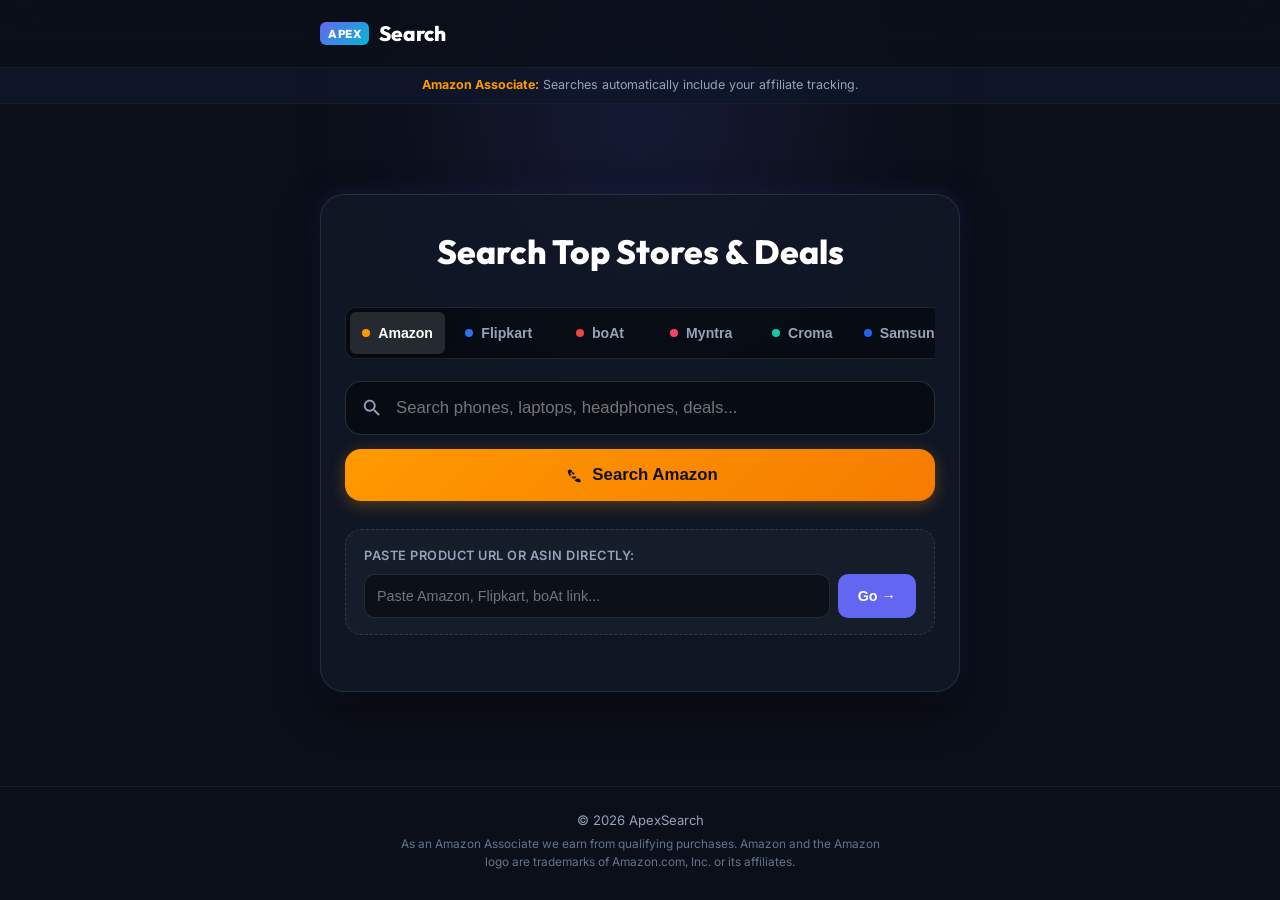
<file: index.html>
<!DOCTYPE html>
<html lang="en">

<head>
  <meta charset="UTF-8">
  <meta name="viewport"
    content="width=device-width, initial-scale=1.0, maximum-scale=1.0, user-scalable=no, viewport-fit=cover">
  <title>ApexSearch | Amazon Affiliate Search</title>
  <meta name="description" content="Instant Amazon.in search with automatic affiliate tracking.">

  <!-- PWA & Mobile Web App Meta -->
  <link rel="manifest" href="manifest.json">
  <meta name="theme-color" content="#0b0f19">
  <meta name="mobile-web-app-capable" content="yes">
  <meta name="apple-mobile-web-app-capable" content="yes">
  <meta name="apple-mobile-web-app-status-bar-style" content="black-translucent">
  <meta name="apple-mobile-web-app-title" content="ApexSearch">
  <link rel="apple-touch-icon" href="assets/icon.svg">
  <link rel="icon" type="image/svg+xml" href="assets/icon.svg">

  <link rel="stylesheet" href="styles.css">
</head>

<body>

  <!-- PWA Install Banner (appears on mobile) -->
  <div id="pwa-install-banner" class="pwa-banner" style="display: none;">
    <div class="pwa-banner-content">
      <img src="assets/icon.svg" alt="App Icon" class="pwa-icon">
      <div>
        <div class="pwa-title">Install ApexSearch App</div>
        <div class="pwa-sub">Add to your phone's home screen for 1-tap Amazon search</div>
      </div>
    </div>
    <div class="pwa-actions">
      <button id="btn-install-pwa" class="btn-install">Install</button>
      <button id="btn-close-pwa" class="btn-close-pwa">✕</button>
    </div>
  </div>

  <!-- Top Navigation -->
  <nav class="navbar">
    <div class="container nav-content">
      <a href="./" class="logo">
        <span class="logo-badge">APEX</span>
        <span>Search</span>
      </a>
    </div>
  </nav>

  <!-- Compliance Notice -->
  <div class="compliance-bar">
    <div class="container">
      <strong>Amazon Associate:</strong> Searches automatically include your affiliate tracking.
    </div>
  </div>

  <main class="container app-main">

    <!-- Core Search Card (Mobile-First) -->
    <div class="search-card">
      <div class="search-title-wrap">
        <h1>Search Top Stores & Deals</h1>
      </div>

      <!-- Multi-Store Horizontal Scroll Selector -->
      <div class="store-tabs-scroll-wrap">
        <div class="store-tabs" id="store-selector">
          <button type="button" class="store-tab active" data-store="amazon">
            <span class="store-dot dot-amazon"></span> Amazon
          </button>
          <button type="button" class="store-tab" data-store="flipkart">
            <span class="store-dot dot-flipkart"></span> Flipkart
          </button>
          <button type="button" class="store-tab" data-store="boat">
            <span class="store-dot dot-boat"></span> boAt
          </button>
          <button type="button" class="store-tab" data-store="myntra">
            <span class="store-dot dot-myntra"></span> Myntra
          </button>
          <button type="button" class="store-tab" data-store="croma">
            <span class="store-dot dot-croma"></span> Croma
          </button>
          <button type="button" class="store-tab" data-store="samsung">
            <span class="store-dot dot-samsung"></span> Samsung
          </button>
        </div>
      </div>

      <form id="amazon-search-form" class="search-form-mobile">
        <div class="input-wrapper">
          <svg class="search-ico" viewBox="0 0 24 24">
            <path
              d="M15.5 14h-.79l-.28-.27C15.41 12.59 16 11.11 16 9.5 16 5.91 13.09 3 9.5 3S3 5.91 3 9.5 5.91 16 9.5 16c1.61 0 3.09-.59 4.23-1.57l.27.28v.79l5 4.99L20.49 19l-4.99-5zm-6 0C7.01 14 5 11.99 5 9.5S7.01 5 9.5 5 14 7.01 14 9.5 11.99 14 9.5 14z" />
          </svg>
          <input type="search" id="amazon-query" placeholder="Search phones, laptops, headphones, deals..."
            autocomplete="off" autocapitalize="none" spellcheck="false" enterkeyhint="search" required>
          <button type="button" id="btn-clear-query" class="btn-clear" style="display:none;">✕</button>
        </div>

        <button type="submit" id="btn-submit-search" class="btn-search btn-store-amazon">
          <svg class="store-icon-amazon" viewBox="0 0 24 24">
            <path
              d="M15.3 11.2c-.1-.7-.4-1.3-.9-1.8-.5-.5-1.1-.8-1.8-.9-.8 0-1.4.3-2 .8-.5.5-.8 1.1-.9 1.9h5.6zm1.9 2.5c-.1.7-.4 1.3-.8 1.8-.5.5-1.1.8-1.9.9-.7 0-1.4-.3-1.9-.8-.5-.5-.8-1.1-.9-1.9h5.5zM21.7 20.3c-.3.3-.8.4-1.2.4-1.5 0-3.3-.7-5.5-2.1-2.2-1.4-4-3-5.4-4.8C8.2 12 7.3 10.3 7 8.7c-.2-.9 0-1.7.5-2.3.4-.6 1.1-.9 2-.9 1 0 1.8.4 2.3 1.2.4.7.6 1.5.6 2.4 0 .9-.3 1.7-.8 2.4-.5.7-1.2 1.2-2.1 1.5.6 1.1 1.4 2.1 2.4 3 1 1 2.2 1.8 3.5 2.5.4-.7.9-1.3 1.6-1.7.7-.4 1.4-.6 2.2-.6.9 0 1.7.3 2.3.9.6.6.9 1.4.9 2.3-.1.4-.2.7-.4.9z" />
          </svg>
          <span id="search-btn-label">Search Amazon</span>
        </button>
      </form>

      <!-- Direct Link / ASIN Converter -->
      <div class="direct-asin-box">
        <div class="direct-asin-label">Paste Product URL or ASIN directly:</div>
        <div class="direct-asin-form">
          <input type="text" id="direct-asin-input" placeholder="Paste Amazon, Flipkart, boAt link...">
          <button id="btn-launch-asin" class="btn-go">Go →</button>
        </div>
      </div>

      <!-- Recent Searches (Stored locally on phone) -->
      <div id="recent-searches-wrap" class="recent-wrap" style="display: none;">
        <div class="recent-header">
          <span>Recent Searches</span>
          <button id="btn-clear-recent" class="btn-text-clear">Clear</button>
        </div>
        <div id="recent-chips" class="chips-container"></div>
      </div>

    </div>

  </main>

  <!-- Minimal Footer -->
  <footer class="app-footer">
    <div class="container">
      <p>© 2026 ApexSearch</p>
      <p class="footer-legal">As an Amazon Associate we earn from qualifying purchases. Amazon and the Amazon logo are
        trademarks of Amazon.com, Inc. or its affiliates.</p>
    </div>
  </footer>

  <!-- Cuelinks Autonomous Monetization Engine (Flipkart, Myntra, Croma, etc.) -->
  <script type='text/javascript'>
    var cId = '321562';
    (function(d, t) {
      var s = document.createElement('script');
      s.type = 'text/javascript';
      s.async = true;
      s.src = (document.location.protocol == 'https:' ? 'https://cdn0.cuelinks.com/js/' : 'http://cdn0.cuelinks.com/js/') + 'cuelinksv2.js';
      document.getElementsByTagName('body')[0].appendChild(s);
    }());
  </script>

  <script src="app.js"></script>
</body>
</html>
</file>
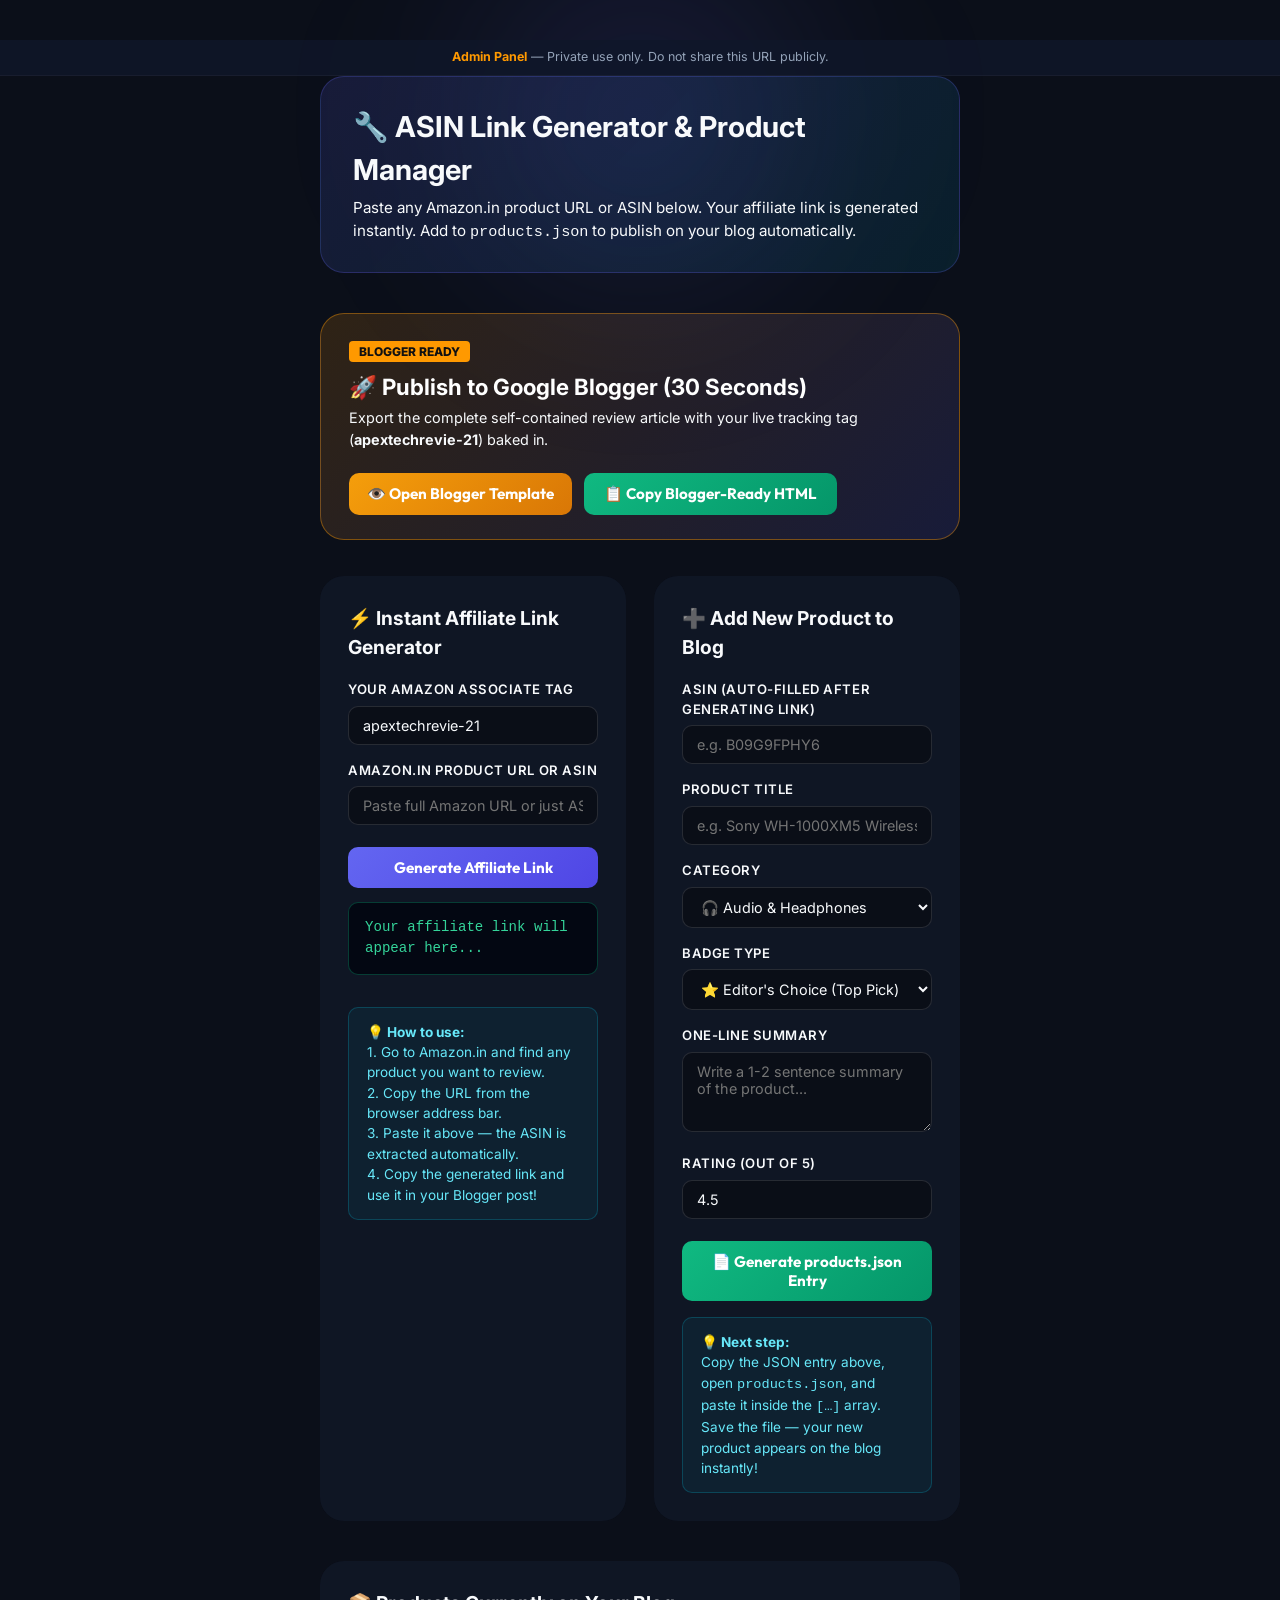
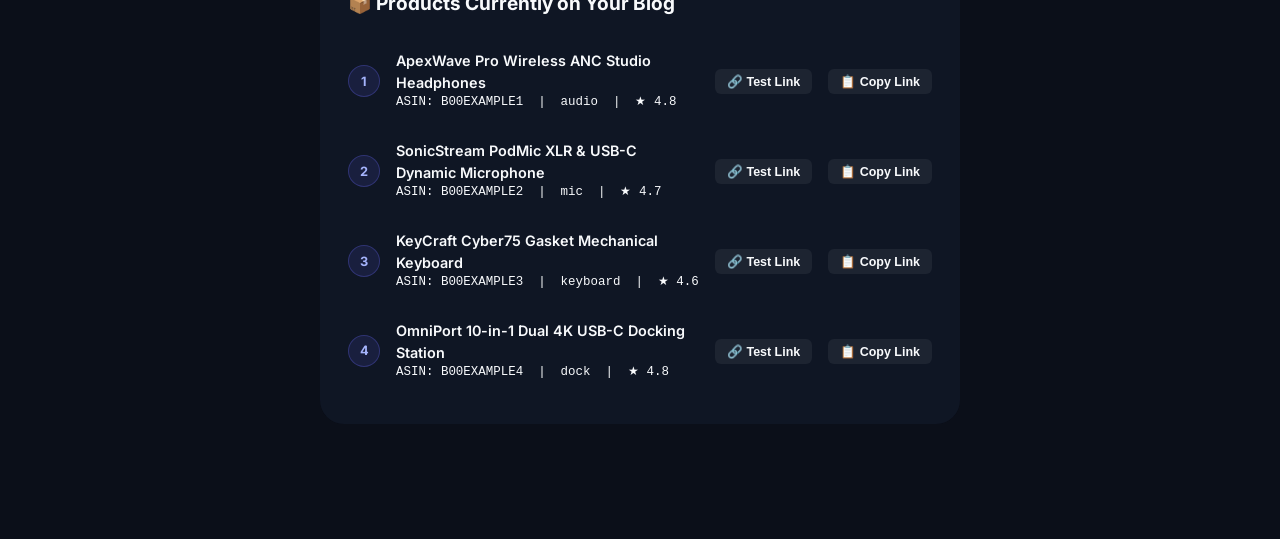
<file: admin.html>
<!DOCTYPE html>
<html lang="en">
<head>
  <meta charset="UTF-8">
  <meta name="viewport" content="width=device-width, initial-scale=1.0">
  <title>Admin — ASIN Link Generator & Product Manager</title>
  <link rel="stylesheet" href="styles.css">
  <style>
    body { padding: 40px 0 80px; }

    .admin-header {
      background: linear-gradient(135deg, rgba(99,102,241,0.15), rgba(6,182,212,0.1));
      border: 1px solid rgba(99,102,241,0.25);
      border-radius: var(--radius-lg);
      padding: 28px 32px;
      margin-bottom: 40px;
    }
    .admin-header h1 {
      font-size: 1.8rem;
      margin-bottom: 6px;
    }
    .admin-header p { color: var(--text-secondary); font-size: 0.95rem; }

    .admin-grid {
      display: grid;
      grid-template-columns: 1fr 1fr;
      gap: 28px;
      margin-bottom: 40px;
    }

    .admin-panel {
      background: var(--bg-card);
      border: 1px solid var(--border-color);
      border-radius: var(--radius-lg);
      padding: 28px;
      backdrop-filter: blur(12px);
    }

    .admin-panel h2 {
      font-size: 1.2rem;
      margin-bottom: 18px;
      color: var(--accent-cyan);
      display: flex;
      align-items: center;
      gap: 10px;
    }

    .form-group {
      margin-bottom: 16px;
    }

    .form-group label {
      display: block;
      font-size: 0.82rem;
      font-weight: 600;
      color: var(--text-secondary);
      margin-bottom: 6px;
      text-transform: uppercase;
      letter-spacing: 0.04em;
    }

    .form-group input,
    .form-group select,
    .form-group textarea {
      width: 100%;
      background: rgba(0,0,0,0.35);
      border: 1px solid rgba(255,255,255,0.12);
      color: var(--text-primary);
      padding: 10px 14px;
      border-radius: var(--radius-sm);
      font-size: 0.9rem;
      font-family: inherit;
      outline: none;
      transition: var(--transition);
    }

    .form-group input:focus,
    .form-group select:focus,
    .form-group textarea:focus {
      border-color: var(--primary);
      box-shadow: 0 0 0 3px rgba(99,102,241,0.2);
    }

    .form-group textarea { min-height: 80px; resize: vertical; }

    .form-group select option { background: #1e293b; }

    /* Generated link result box */
    .result-box {
      background: #030712;
      border: 1px solid rgba(16,185,129,0.3);
      border-radius: var(--radius-sm);
      padding: 14px 16px;
      font-family: monospace;
      font-size: 0.88rem;
      color: #34d399;
      word-break: break-all;
      min-height: 44px;
      margin-top: 14px;
    }

    .btn-primary {
      background: linear-gradient(135deg, var(--primary), var(--primary-hover));
      color: #fff;
      border: none;
      padding: 11px 22px;
      border-radius: var(--radius-sm);
      font-family: 'Outfit', sans-serif;
      font-weight: 700;
      font-size: 0.95rem;
      cursor: pointer;
      transition: var(--transition);
      width: 100%;
      margin-top: 6px;
    }

    .btn-primary:hover {
      box-shadow: 0 4px 16px rgba(99,102,241,0.4);
      transform: translateY(-1px);
    }

    .btn-success {
      background: linear-gradient(135deg, #10b981, #059669);
    }
    .btn-success:hover {
      box-shadow: 0 4px 16px rgba(16,185,129,0.4);
    }

    .btn-amber {
      background: linear-gradient(135deg, #f59e0b, #d97706);
    }

    .btn-group {
      display: flex;
      gap: 10px;
    }

    .btn-group button { flex: 1; }

    /* Product list table */
    .products-panel {
      background: var(--bg-card);
      border: 1px solid var(--border-color);
      border-radius: var(--radius-lg);
      padding: 28px;
      margin-bottom: 40px;
      backdrop-filter: blur(12px);
    }

    .products-panel h2 {
      font-size: 1.2rem;
      margin-bottom: 18px;
      color: var(--accent-cyan);
    }

    .product-row {
      display: grid;
      grid-template-columns: auto 1fr auto auto;
      align-items: center;
      gap: 16px;
      padding: 14px 0;
      border-bottom: 1px solid var(--border-color);
    }

    .product-row:last-child { border-bottom: none; }

    .product-row-num {
      width: 32px;
      height: 32px;
      border-radius: 50%;
      background: rgba(99,102,241,0.12);
      border: 1px solid rgba(99,102,241,0.3);
      display: flex;
      align-items: center;
      justify-content: center;
      font-weight: 700;
      font-size: 0.8rem;
      color: #a5b4fc;
      flex-shrink: 0;
    }

    .product-row-title { font-weight: 600; font-size: 0.9rem; }
    .product-row-asin { font-family: monospace; font-size: 0.78rem; color: var(--accent-emerald); }

    .btn-small {
      background: rgba(255,255,255,0.06);
      border: 1px solid var(--border-color);
      color: var(--text-primary);
      padding: 5px 12px;
      border-radius: 6px;
      font-size: 0.78rem;
      font-weight: 600;
      cursor: pointer;
      transition: var(--transition);
    }

    .btn-small:hover { background: rgba(255,255,255,0.12); }
    .btn-small.danger:hover { background: rgba(244,63,94,0.2); border-color: rgba(244,63,94,0.4); color: #f43f5e; }

    .tip-box {
      background: rgba(6,182,212,0.07);
      border: 1px solid rgba(6,182,212,0.25);
      border-radius: var(--radius-sm);
      padding: 14px 18px;
      font-size: 0.85rem;
      color: #67e8f9;
      margin-top: 20px;
      line-height: 1.5;
    }

    @media (max-width: 768px) {
      .admin-grid { grid-template-columns: 1fr; }
      .btn-group { flex-direction: column; }
    }
  </style>
</head>
<body>

  <div class="compliance-bar">
    <div class="container">
      <strong>Admin Panel</strong> — Private use only. Do not share this URL publicly.
    </div>
  </div>

  <main class="container">

    <div class="admin-header">
      <h1>🔧 ASIN Link Generator & Product Manager</h1>
      <p>Paste any Amazon.in product URL or ASIN below. Your affiliate link is generated instantly. Add to <code>products.json</code> to publish on your blog automatically.</p>
    </div>

    <!-- Google Blogger 1-Click Export Banner -->
    <div style="background: linear-gradient(135deg, rgba(255,153,0,0.15), rgba(99,102,241,0.15)); border: 1px solid rgba(255,153,0,0.4); border-radius: var(--radius-lg); padding: 24px 28px; margin-bottom: 36px;">
      <div style="display:flex; justify-content:space-between; align-items:center; flex-wrap:wrap; gap:16px;">
        <div>
          <span style="background:#ff9900; color:#111; font-weight:800; font-size:0.75rem; padding:3px 10px; border-radius:4px; text-transform:uppercase;">Blogger Ready</span>
          <h2 style="font-size:1.4rem; color:#fff; margin:8px 0 4px;">🚀 Publish to Google Blogger (30 Seconds)</h2>
          <p style="color:var(--text-secondary); font-size:0.9rem; margin:0;">
            Export the complete self-contained review article with your live tracking tag (<strong><span id="display-current-tag">apextechrevie-21</span></strong>) baked in.
          </p>
        </div>
        <div style="display:flex; gap:12px; flex-wrap:wrap;">
          <a href="blogger-post.html" target="_blank" class="btn-primary btn-amber" style="width:auto; padding:10px 18px; text-decoration:none; display:inline-flex; align-items:center; gap:8px;">
            👁️ Open Blogger Template
          </a>
          <button id="btn-copy-blogger-code" class="btn-primary btn-success" style="width:auto; padding:10px 20px;">
            📋 Copy Blogger-Ready HTML
          </button>
        </div>
      </div>
    </div>

    <div class="admin-grid">

      <!-- Panel 1: Instant Link Generator -->
      <div class="admin-panel">
        <h2>⚡ Instant Affiliate Link Generator</h2>

        <div class="form-group">
          <label>Your Amazon Associate Tag</label>
          <input type="text" id="admin-tag" value="apextechrevie-21" placeholder="apextechrevie-21">
        </div>

        <div class="form-group">
          <label>Amazon.in Product URL or ASIN</label>
          <input type="text" id="asin-input" placeholder="Paste full Amazon URL or just ASIN (e.g. B09G9FPHY6)">
        </div>

        <button class="btn-primary" id="btn-generate">Generate Affiliate Link</button>

        <div class="result-box" id="link-result">Your affiliate link will appear here...</div>

        <div class="btn-group" style="margin-top:12px">
          <button class="btn-primary btn-success" id="btn-copy-link" style="display:none">📋 Copy Link</button>
          <button class="btn-primary btn-amber" id="btn-test-link" style="display:none" target="_blank">🔗 Test Link</button>
        </div>

        <div class="tip-box">
          <strong>💡 How to use:</strong><br>
          1. Go to Amazon.in and find any product you want to review.<br>
          2. Copy the URL from the browser address bar.<br>
          3. Paste it above — the ASIN is extracted automatically.<br>
          4. Copy the generated link and use it in your Blogger post!
        </div>
      </div>

      <!-- Panel 2: Add Product to products.json -->
      <div class="admin-panel">
        <h2>➕ Add New Product to Blog</h2>

        <div class="form-group">
          <label>ASIN (auto-filled after generating link)</label>
          <input type="text" id="new-asin" placeholder="e.g. B09G9FPHY6">
        </div>

        <div class="form-group">
          <label>Product Title</label>
          <input type="text" id="new-title" placeholder="e.g. Sony WH-1000XM5 Wireless Headphones">
        </div>

        <div class="form-group">
          <label>Category</label>
          <select id="new-category">
            <option value="audio">🎧 Audio & Headphones</option>
            <option value="mic">🎙️ Microphones & Streaming</option>
            <option value="keyboard">⌨️ Keyboards & Peripherals</option>
            <option value="dock">🔌 Docks & Connectivity</option>
          </select>
        </div>

        <div class="form-group">
          <label>Badge Type</label>
          <select id="new-badge">
            <option value="editors-choice">⭐ Editor's Choice (Top Pick)</option>
            <option value="best-value">💚 Best Value</option>
            <option value="enthusiast">💜 Enthusiast / Power User</option>
          </select>
        </div>

        <div class="form-group">
          <label>One-line Summary</label>
          <textarea id="new-summary" placeholder="Write a 1-2 sentence summary of the product..."></textarea>
        </div>

        <div class="form-group">
          <label>Rating (out of 5)</label>
          <input type="number" id="new-rating" min="1" max="5" step="0.1" value="4.5">
        </div>

        <button class="btn-primary btn-success" id="btn-generate-json">
          📄 Generate products.json Entry
        </button>

        <div class="result-box" id="json-result" style="display:none; margin-top: 16px; white-space: pre; overflow-x: auto;"></div>
        <button class="btn-primary" id="btn-copy-json" style="display:none; margin-top:10px">
          📋 Copy JSON Entry
        </button>

        <div class="tip-box" style="margin-top: 16px;">
          <strong>💡 Next step:</strong><br>
          Copy the JSON entry above, open <code>products.json</code>, and paste it inside the <code>[…]</code> array. Save the file — your new product appears on the blog instantly!
        </div>
      </div>
    </div>

    <!-- Current Products Manager -->
    <div class="products-panel">
      <h2>📦 Products Currently on Your Blog</h2>
      <div id="products-list">Loading products...</div>
    </div>

  </main>

  <script>
  // ── ASIN Extractor ──────────────────────────────────────────────────────────
  function extractASIN(input) {
    input = input.trim();
    // Direct 10-char ASIN
    if (/^[A-Z0-9]{10}$/.test(input)) return input;
    // From URL: /dp/ASIN or /gp/product/ASIN
    const match = input.match(/(?:\/dp\/|\/gp\/product\/)([A-Z0-9]{10})/);
    return match ? match[1] : null;
  }

  const AMAZON_BASE = 'https://www.amazon.in/dp/';
  let lastGeneratedASIN = null;
  let lastGeneratedLink = null;

  // ── Generate affiliate link ─────────────────────────────────────────────────
  document.getElementById('btn-generate').addEventListener('click', () => {
    const raw = document.getElementById('asin-input').value;
    const tag = document.getElementById('admin-tag').value.trim() || 'apextechrevie-21';
    const asin = extractASIN(raw);

    const resultBox = document.getElementById('link-result');
    const copyBtn = document.getElementById('btn-copy-link');
    const testBtn = document.getElementById('btn-test-link');

    if (!asin) {
      resultBox.textContent = '❌ Could not find a valid ASIN. Try pasting the full Amazon product URL.';
      resultBox.style.color = '#f43f5e';
      copyBtn.style.display = 'none';
      testBtn.style.display = 'none';
      return;
    }

    lastGeneratedASIN = asin;
    lastGeneratedLink = `${AMAZON_BASE}${asin}?tag=${tag}`;

    resultBox.textContent = lastGeneratedLink;
    resultBox.style.color = '#34d399';
    copyBtn.style.display = '';
    testBtn.style.display = '';

    // Auto-fill the ASIN field in the "Add Product" panel
    document.getElementById('new-asin').value = asin;
  });

  document.getElementById('btn-copy-link').addEventListener('click', function() {
    if (!lastGeneratedLink) return;
    navigator.clipboard.writeText(lastGeneratedLink).then(() => {
      this.textContent = '✓ Copied!';
      setTimeout(() => { this.textContent = '📋 Copy Link'; }, 2000);
    });
  });

  document.getElementById('btn-test-link').addEventListener('click', () => {
    if (lastGeneratedLink) window.open(lastGeneratedLink, '_blank');
  });

  // ── Generate products.json entry ────────────────────────────────────────────
  document.getElementById('btn-generate-json').addEventListener('click', () => {
    const asin = document.getElementById('new-asin').value.trim();
    const title = document.getElementById('new-title').value.trim();
    const category = document.getElementById('new-category').value;
    const badge = document.getElementById('new-badge').value;
    const summary = document.getElementById('new-summary').value.trim();
    const rating = parseFloat(document.getElementById('new-rating').value) || 4.5;
    const tag = document.getElementById('admin-tag').value.trim() || 'apextechrevie-21';

    if (!asin || !title) {
      alert('Please fill in at least the ASIN and Product Title.');
      return;
    }

    const badgeLabels = {
      'editors-choice': "Editor's Choice",
      'best-value': 'Best Value',
      'enthusiast': 'Workstation Champion'
    };

    const id = 'product-' + asin.toLowerCase();
    const score = Math.round(rating * 2) / 2;

    const entry = {
      id,
      asin,
      title,
      category,
      badge,
      badgeLabel: badgeLabels[badge] || 'Top Pick',
      rating,
      score,
      keyFeature: "Add key feature here",
      targetBuyer: "Add target buyer description here",
      summary: summary || "Add your product summary here.",
      highlights: ["Feature 1", "Feature 2", "Feature 3", "Feature 4"],
      specs: {
        "Spec 1": "Value 1",
        "Spec 2": "Value 2",
        "Spec 3": "Value 3"
      },
      pros: ["Pro 1", "Pro 2", "Pro 3"],
      cons: ["Con 1", "Con 2"],
      buyIf: "Add who should buy this product.",
      skipIf: "Add who should skip this product.",
      image: "assets/headphones.svg",
      pricingNote: "Prices and availability subject to change on Amazon.",
      topPick: false
    };

    const jsonText = JSON.stringify(entry, null, 2);
    const resultBox = document.getElementById('json-result');
    const copyBtn = document.getElementById('btn-copy-json');

    resultBox.textContent = jsonText;
    resultBox.style.display = 'block';
    copyBtn.style.display = '';
    copyBtn.scrollIntoView({ behavior: 'smooth', block: 'nearest' });
  });

  document.getElementById('btn-copy-json').addEventListener('click', function() {
    const text = document.getElementById('json-result').textContent;
    navigator.clipboard.writeText(text).then(() => {
      this.textContent = '✓ Copied!';
      setTimeout(() => { this.textContent = '📋 Copy JSON Entry'; }, 2000);
    });
  });

  // ── Load & display current products ─────────────────────────────────────────
  async function loadProductsList() {
    const container = document.getElementById('products-list');
    try {
      const res = await fetch('products.json');
      const products = await res.json();
      const tag = document.getElementById('admin-tag').value.trim() || 'apextechrevie-21';

      container.innerHTML = products.map((p, i) => `
        <div class="product-row" id="row-${p.id}">
          <div class="product-row-num">${i + 1}</div>
          <div>
            <div class="product-row-title">${p.title}</div>
            <div class="product-row-asin">ASIN: ${p.asin} &nbsp;|&nbsp; ${p.category} &nbsp;|&nbsp; ★ ${p.rating}</div>
          </div>
          <button class="btn-small" onclick="testProductLink('${p.asin}', '${tag}')">🔗 Test Link</button>
          <button class="btn-small danger" onclick="copyProductLink('${p.asin}', '${tag}', this)">📋 Copy Link</button>
        </div>
      `).join('');
    } catch (e) {
      container.innerHTML = '<p style="color:var(--accent-rose)">❌ Could not load products.json. Make sure it exists in the same folder.</p>';
    }
  }

  function testProductLink(asin, tag) {
    window.open(`https://www.amazon.in/dp/${asin}?tag=${tag}`, '_blank');
  }

  function copyProductLink(asin, tag, btn) {
    const link = `https://www.amazon.in/dp/${asin}?tag=${tag}`;
    navigator.clipboard.writeText(link).then(() => {
      btn.textContent = '✓ Copied!';
      setTimeout(() => { btn.textContent = '📋 Copy Link'; }, 2000);
    });
  }

  document.getElementById('admin-tag').addEventListener('input', function() {
    const tag = this.value.trim() || 'apextechrevie-21';
    document.getElementById('display-current-tag').textContent = tag;
    loadProductsList();
  });

  // Copy Blogger Code
  document.getElementById('btn-copy-blogger-code').addEventListener('click', async function() {
    const btn = this;
    const tag = document.getElementById('admin-tag').value.trim() || 'apextechrevie-21';
    try {
      const res = await fetch('blogger-post.html');
      let html = await res.text();
      // Replace tag with current live tag
      html = html.replace(/tag=apextechrevie-21/g, `tag=${tag}`);
      await navigator.clipboard.writeText(html);
      btn.textContent = '✓ Copied to Clipboard!';
      setTimeout(() => { btn.textContent = '📋 Copy Blogger-Ready HTML'; }, 2500);
    } catch (e) {
      alert('Open blogger-post.html directly in your editor to copy the code.');
    }
  });

  loadProductsList();
  </script>

</body>
</html>
</file>
<file: styles.css>
@import url('https://fonts.googleapis.com/css2?family=Inter:wght@400;500;600;700;800&family=Outfit:wght@600;700;800&display=swap');

:root {
  --bg-app: #0b0f19;
  --bg-card: rgba(17, 24, 39, 0.85);
  --bg-card-border: rgba(255, 255, 255, 0.1);
  --primary: #6366f1;
  --primary-hover: #4f46e5;
  --cyan: #06b6d4;
  --emerald: #10b981;
  --amazon-orange: #ff9900;
  --amazon-orange-hover: #e68a00;
  --text-main: #f8fafc;
  --text-muted: #94a3b8;
  --radius-sm: 10px;
  --radius-md: 16px;
  --radius-lg: 24px;
  --transition: all 0.2s ease;
}

* {
  margin: 0;
  padding: 0;
  box-sizing: border-box;
  -webkit-tap-highlight-color: transparent;
}

body {
  font-family: 'Inter', -apple-system, BlinkMacSystemFont, 'Segoe UI', Roboto, sans-serif;
  background-color: var(--bg-app);
  color: var(--text-main);
  min-height: 100vh;
  display: flex;
  flex-direction: column;
  line-height: 1.5;
  position: relative;
  overflow-x: hidden;
  padding-bottom: env(safe-area-inset-bottom);
}

/* Ambient glow */
body::before {
  content: '';
  position: fixed;
  top: -15%;
  left: 50%;
  transform: translateX(-50%);
  width: 500px;
  height: 500px;
  background: radial-gradient(circle, rgba(99, 102, 241, 0.18) 0%, transparent 70%);
  z-index: -1;
  pointer-events: none;
  filter: blur(80px);
}

.container {
  width: 100%;
  max-width: 680px;
  margin: 0 auto;
  padding: 0 20px;
}

/* PWA Install Banner */
.pwa-banner {
  background: linear-gradient(135deg, #1e1b4b, #0f172a);
  border-bottom: 1px solid rgba(99, 102, 241, 0.4);
  padding: 12px 20px;
  display: flex;
  justify-content: space-between;
  align-items: center;
  gap: 12px;
  animation: slideDown 0.3s ease;
}
@keyframes slideDown {
  from { transform: translateY(-100%); }
  to { transform: translateY(0); }
}
.pwa-banner-content {
  display: flex;
  align-items: center;
  gap: 12px;
}
.pwa-icon {
  width: 42px;
  height: 42px;
  border-radius: 10px;
  flex-shrink: 0;
}
.pwa-title {
  font-size: 0.92rem;
  font-weight: 700;
  color: #fff;
}
.pwa-sub {
  font-size: 0.75rem;
  color: var(--text-muted);
}
.pwa-actions {
  display: flex;
  align-items: center;
  gap: 8px;
}
.btn-install {
  background: var(--amazon-orange);
  color: #111;
  font-weight: 700;
  border: none;
  padding: 8px 16px;
  border-radius: 8px;
  font-size: 0.85rem;
  cursor: pointer;
}
.btn-close-pwa {
  background: transparent;
  border: none;
  color: var(--text-muted);
  font-size: 1.1rem;
  padding: 6px;
  cursor: pointer;
}

/* Navbar */
.navbar {
  padding: 18px 0;
  border-bottom: 1px solid rgba(255, 255, 255, 0.06);
  background: rgba(11, 15, 25, 0.8);
  backdrop-filter: blur(16px);
  position: sticky;
  top: 0;
  z-index: 50;
}
.nav-content {
  display: flex;
  justify-content: space-between;
  align-items: center;
}
.logo {
  display: flex;
  align-items: center;
  gap: 10px;
  font-size: 1.3rem;
  font-weight: 800;
  color: #fff;
  text-decoration: none;
  font-family: 'Outfit', sans-serif;
}
.logo-badge {
  background: linear-gradient(135deg, var(--primary), var(--cyan));
  color: #fff;
  font-size: 0.72rem;
  font-weight: 800;
  padding: 3px 8px;
  border-radius: 6px;
  letter-spacing: 0.05em;
}


/* Compliance Bar */
.compliance-bar {
  background: rgba(15, 23, 42, 0.8);
  border-bottom: 1px solid rgba(255, 255, 255, 0.04);
  padding: 8px 0;
  font-size: 0.78rem;
  color: var(--text-muted);
  text-align: center;
}
.compliance-bar strong {
  color: var(--amazon-orange);
}

/* Main Content */
.app-main {
  flex: 1;
  display: flex;
  align-items: center;
  justify-content: center;
  padding-top: 36px;
  padding-bottom: 40px;
}

/* Search Card */
.search-card {
  background: var(--bg-card);
  border: 1px solid var(--bg-card-border);
  border-radius: var(--radius-lg);
  padding: 32px 24px;
  width: 100%;
  box-shadow: 0 16px 40px rgba(0, 0, 0, 0.5), 0 0 25px rgba(99, 102, 241, 0.15);
  backdrop-filter: blur(20px);
}
@media (max-width: 480px) {
  .search-card {
    padding: 24px 18px;
    border-radius: var(--radius-md);
  }
}

.search-title-wrap {
  text-align: center;
  margin-bottom: 28px;
}
.search-title-wrap h1 {
  font-size: clamp(1.6rem, 5vw, 2.1rem);
  font-weight: 800;
  color: #fff;
  margin-bottom: 8px;
  font-family: 'Outfit', sans-serif;
}
/* Multi-Store Horizontal Scroll Selector */
.store-tabs-scroll-wrap {
  overflow-x: auto;
  -webkit-overflow-scrolling: touch;
  scrollbar-width: none;
  margin-bottom: 20px;
  padding: 2px 0;
}
.store-tabs-scroll-wrap::-webkit-scrollbar {
  display: none;
}
.store-tabs {
  display: flex;
  background: rgba(0, 0, 0, 0.45);
  border: 1px solid rgba(255, 255, 255, 0.1);
  border-radius: var(--radius-sm);
  padding: 4px;
  gap: 6px;
  width: max-content;
  min-width: 100%;
}
.store-tab {
  flex: 1;
  min-width: 90px;
  height: 42px;
  display: flex;
  align-items: center;
  justify-content: center;
  gap: 8px;
  background: transparent;
  border: none;
  color: var(--text-muted);
  font-size: 0.88rem;
  font-weight: 700;
  border-radius: 6px;
  cursor: pointer;
  padding: 0 14px;
  white-space: nowrap;
  transition: var(--transition);
}
.store-tab.active {
  background: rgba(255, 255, 255, 0.12);
  color: #fff;
  box-shadow: 0 2px 8px rgba(0, 0, 0, 0.4);
}
.store-dot {
  width: 8px;
  height: 8px;
  border-radius: 50%;
  flex-shrink: 0;
}
.dot-amazon { background: var(--amazon-orange); }
.dot-flipkart { background: #2874f0; }
.dot-boat { background: #ef4444; }
.dot-myntra { background: #ff3f6c; }
.dot-croma { background: #12caa7; }
.dot-samsung { background: #2563eb; }

/* Dynamic Store Search Buttons */
.btn-store-amazon {
  background: linear-gradient(135deg, var(--amazon-orange), #f57c00) !important;
  color: #111 !important;
}
.btn-store-flipkart {
  background: linear-gradient(135deg, #2874f0, #1a5ac9) !important;
  color: #fff !important;
  box-shadow: 0 4px 16px rgba(40, 116, 240, 0.4) !important;
}
.btn-store-boat {
  background: linear-gradient(135deg, #ef4444, #b91c1c) !important;
  color: #fff !important;
  box-shadow: 0 4px 16px rgba(239, 68, 68, 0.4) !important;
}
.btn-store-myntra {
  background: linear-gradient(135deg, #ff3f6c, #e11d48) !important;
  color: #fff !important;
  box-shadow: 0 4px 16px rgba(255, 63, 108, 0.4) !important;
}
.btn-store-croma {
  background: linear-gradient(135deg, #0d9488, #0f766e) !important;
  color: #fff !important;
  box-shadow: 0 4px 16px rgba(13, 148, 136, 0.4) !important;
}
.btn-store-samsung {
  background: linear-gradient(135deg, #2563eb, #1e40af) !important;
  color: #fff !important;
  box-shadow: 0 4px 16px rgba(37, 99, 235, 0.4) !important;
}

/* Mobile Search Form */
.search-form-mobile {
  display: flex;
  flex-direction: column;
  gap: 14px;
  margin-bottom: 28px;
}

.input-wrapper {
  position: relative;
  display: flex;
  align-items: center;
}
.search-ico {
  position: absolute;
  left: 16px;
  width: 22px;
  height: 22px;
  fill: var(--text-muted);
  pointer-events: none;
}
.input-wrapper input {
  width: 100%;
  height: 54px;
  background: rgba(0, 0, 0, 0.45);
  border: 1.5px solid rgba(255, 255, 255, 0.14);
  color: #fff;
  font-size: 1.05rem;
  padding: 0 48px 0 50px;
  border-radius: var(--radius-md);
  outline: none;
  transition: var(--transition);
}
.input-wrapper input:focus {
  border-color: var(--primary);
  box-shadow: 0 0 0 4px rgba(99, 102, 241, 0.25);
  background: rgba(0, 0, 0, 0.65);
}
.btn-clear {
  position: absolute;
  right: 14px;
  background: rgba(255, 255, 255, 0.15);
  border: none;
  color: #fff;
  width: 26px;
  height: 26px;
  border-radius: 50%;
  cursor: pointer;
  display: flex;
  align-items: center;
  justify-content: center;
  font-size: 0.8rem;
}

.btn-search {
  width: 100%;
  height: 52px;
  display: inline-flex;
  align-items: center;
  justify-content: center;
  gap: 10px;
  background: linear-gradient(135deg, var(--amazon-orange), #f57c00);
  color: #111;
  font-weight: 800;
  font-size: 1.05rem;
  border: none;
  border-radius: var(--radius-md);
  cursor: pointer;
  transition: var(--transition);
  box-shadow: 0 4px 16px rgba(255, 153, 0, 0.3);
}
.btn-search:hover {
  transform: translateY(-2px);
  box-shadow: 0 6px 22px rgba(255, 153, 0, 0.45);
}
.btn-search:active {
  transform: translateY(0);
}
.btn-search svg {
  width: 20px;
  height: 20px;
  fill: currentColor;
}

/* Mobile Responsiveness Rules */
@media (max-width: 480px) {
  .container {
    padding: 0 14px;
  }
  .app-main {
    padding-top: 20px;
    padding-bottom: 24px;
  }
  .search-card {
    padding: 20px 14px;
    border-radius: var(--radius-md);
  }
  .search-title-wrap {
    margin-bottom: 20px;
  }
  .search-title-wrap h1 {
    font-size: 1.55rem;
  }
  .store-tab {
    min-width: 82px;
    height: 38px;
    font-size: 0.82rem;
    padding: 0 10px;
  }
  .input-wrapper input {
    font-size: 16px !important;
    height: 50px;
  }
  .btn-search {
    height: 50px;
    font-size: 0.98rem;
  }
  .direct-asin-box {
    padding: 14px;
  }
  .direct-asin-form {
    flex-direction: column;
    gap: 8px;
  }
  .direct-asin-form input {
    width: 100%;
    height: 46px;
    font-size: 16px !important;
  }
  .btn-go {
    width: 100%;
    height: 44px;
  }
}

/* Direct ASIN Box */
.direct-asin-box {
  background: rgba(255, 255, 255, 0.03);
  border: 1px dashed rgba(255, 255, 255, 0.12);
  border-radius: var(--radius-md);
  padding: 16px 18px;
  margin-bottom: 24px;
}
.direct-asin-label {
  font-size: 0.8rem;
  font-weight: 600;
  color: var(--text-muted);
  margin-bottom: 8px;
  text-transform: uppercase;
  letter-spacing: 0.04em;
}
.direct-asin-form {
  display: flex;
  gap: 8px;
}
.direct-asin-form input {
  flex: 1;
  height: 44px;
  background: rgba(0, 0, 0, 0.4);
  border: 1px solid rgba(255, 255, 255, 0.1);
  color: #fff;
  border-radius: var(--radius-sm);
  padding: 0 12px;
  font-size: 0.9rem;
  outline: none;
}
.direct-asin-form input:focus {
  border-color: var(--cyan);
}
.btn-go {
  height: 44px;
  padding: 0 20px;
  background: var(--primary);
  color: #fff;
  border: none;
  border-radius: var(--radius-sm);
  font-weight: 700;
  font-size: 0.9rem;
  cursor: pointer;
  transition: var(--transition);
}
.btn-go:hover {
  background: var(--primary-hover);
}

/* Recent Searches */
.recent-wrap {
  border-top: 1px solid rgba(255, 255, 255, 0.08);
  padding-top: 16px;
}
.recent-header {
  display: flex;
  justify-content: space-between;
  align-items: center;
  font-size: 0.82rem;
  color: var(--text-muted);
  font-weight: 600;
  margin-bottom: 10px;
}
.btn-text-clear {
  background: none;
  border: none;
  color: #f43f5e;
  font-size: 0.75rem;
  cursor: pointer;
  font-weight: 600;
}
.chips-container {
  display: flex;
  flex-wrap: wrap;
  gap: 8px;
}
.chip {
  background: rgba(255, 255, 255, 0.06);
  border: 1px solid rgba(255, 255, 255, 0.08);
  color: #cbd5e1;
  padding: 6px 12px;
  border-radius: 9999px;
  font-size: 0.82rem;
  cursor: pointer;
  transition: var(--transition);
}
.chip:hover {
  background: rgba(99, 102, 241, 0.2);
  border-color: var(--primary);
  color: #fff;
}

/* Footer */
.app-footer {
  text-align: center;
  padding: 24px 0 28px;
  border-top: 1px solid rgba(255, 255, 255, 0.06);
  font-size: 0.82rem;
  color: var(--text-muted);
}
.app-footer code {
  color: var(--amazon-orange);
  background: rgba(255, 153, 0, 0.1);
  padding: 2px 6px;
  border-radius: 4px;
}
.footer-legal {
  font-size: 0.74rem;
  color: #64748b;
  margin-top: 6px;
  max-width: 480px;
  margin-left: auto;
  margin-right: auto;
}
</file>
